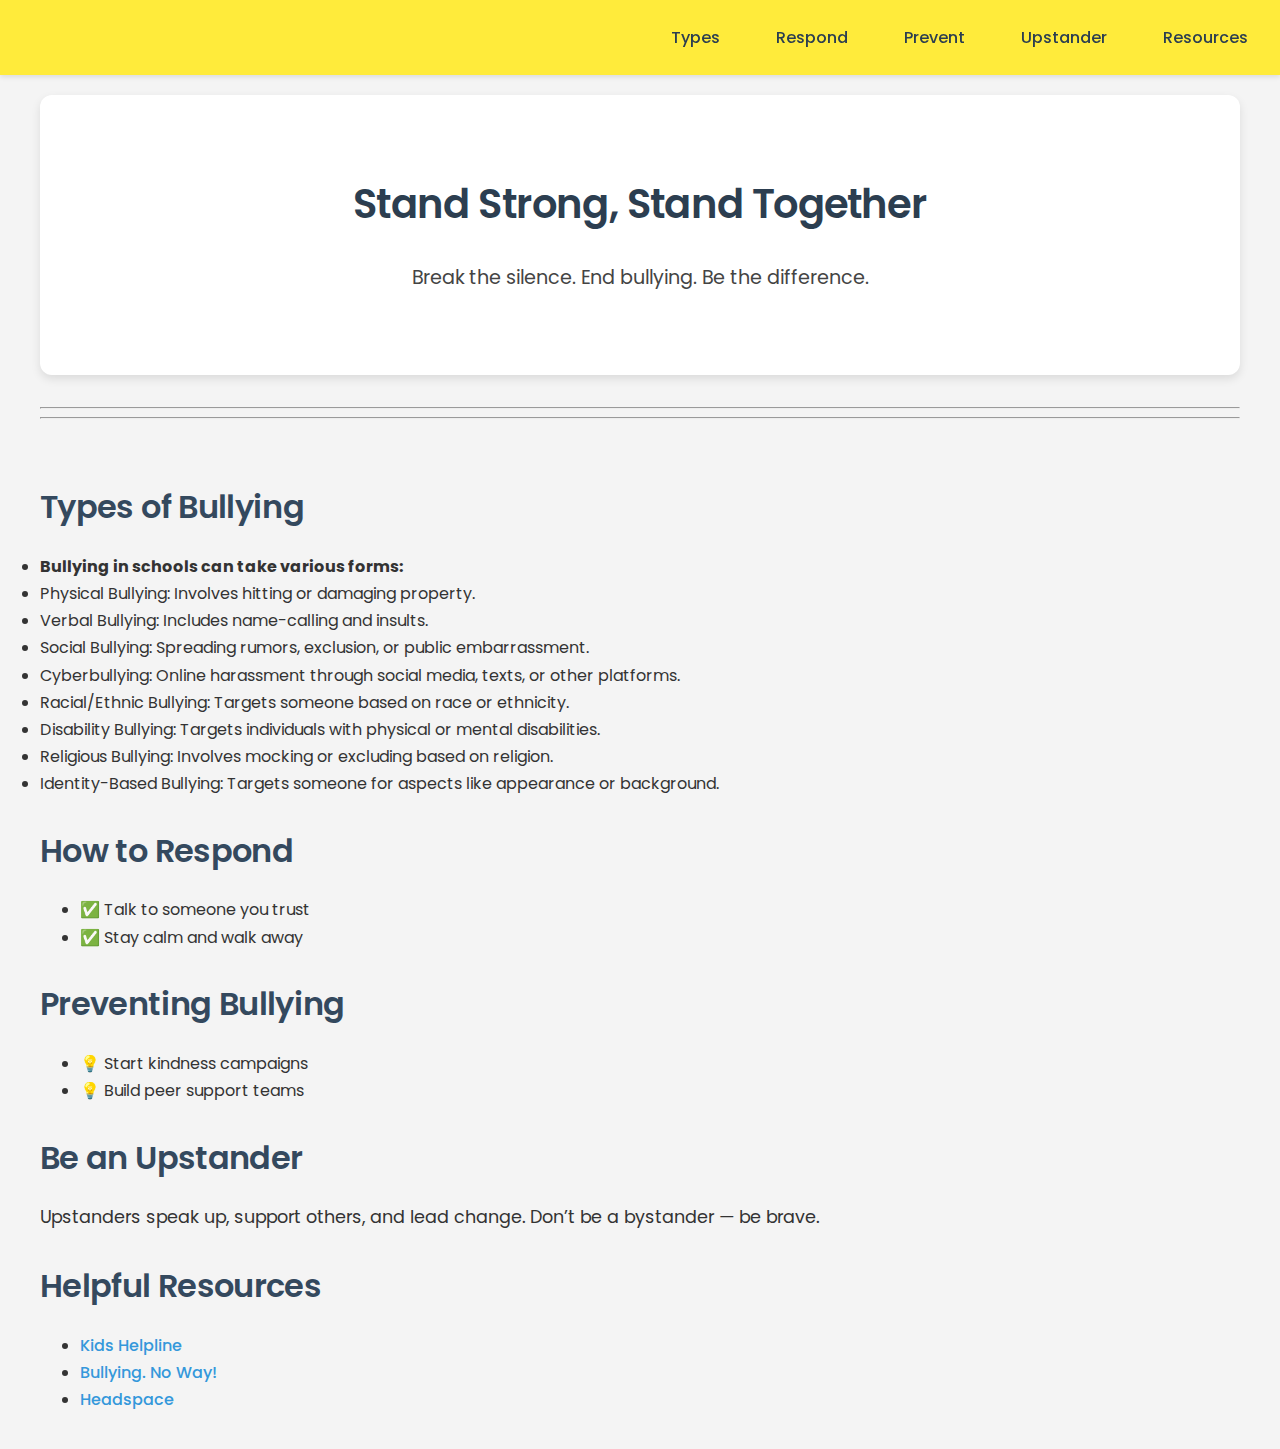
<file: index.html>
<!DOCTYPE html>
<html lang="en">
<head>
  <meta charset="UTF-8" />
  <meta name="viewport" content="width=device-width, initial-scale=1.0"/>
  <title>Ditch the Label - Anti-Bullying</title>
  <link rel="stylesheet" href="style.css" />
  <link rel="icon" type="image/png" href="favicon1.png" />
  <link href="https://fonts.googleapis.com/css2?family=Poppins:wght@400;600&display=swap" rel="stylesheet" />
</head>
<body>
  <header class="navbar">
    <div class="logo"></div>
    <nav>
      <a href="#types">Types</a>
      <a href="#respond">Respond</a>
      <a href="#prevent">Prevent</a>
      <a href="#upstander">Upstander</a>
      <a href="#resources">Resources</a>
    </nav>
  </header>

  <main class="container">
    <section class="hero">
      <h1>Stand Strong, Stand Together</h1>
      <p>Break the silence. End bullying. Be the difference.</p>
    </section>
<hr>
<hr>
<br>
    <section id="types" class="card">
      <h2>Types of Bullying</h2>
      <p>
<li><b>Bullying in schools can take various forms: </b></li>

<li>Physical Bullying: Involves hitting or damaging property.

<li>Verbal Bullying: Includes name-calling and insults.

<li> Social Bullying: Spreading rumors, exclusion, or public embarrassment.

<li>Cyberbullying: Online harassment through social media, texts, or other platforms.

<li>Racial/Ethnic Bullying: Targets someone based on race or ethnicity.

<li>Disability Bullying: Targets individuals with physical or mental disabilities.



<li>Religious Bullying: Involves mocking or excluding based on religion.


<li>Identity-Based Bullying: Targets someone for aspects like appearance or background.</ul></p>
</section>

    <section id="respond" class="card">
      <h2>How to Respond</h2>
      <ul>
        <li>✅ Talk to someone you trust</li>
        <li>✅ Stay calm and walk away</li>
      </ul>
    </section>

    <section id="prevent" class="card">
      <h2>Preventing Bullying</h2>
      <ul>
        <li>💡 Start kindness campaigns</li>
        <li>💡 Build peer support teams</li>
      </ul>
    </section>

    <section id="upstander" class="card">
      <h2>Be an Upstander</h2>
      <p>Upstanders speak up, support others, and lead change. Don’t be a bystander — be brave.</p>
    </section>

    <section id="resources" class="card">
      <h2>Helpful Resources</h2>
      <ul>
        <li><a href="https://kidshelpline.com.au" target="_blank">Kids Helpline</a></li>
        <li><a href="https://bullyingnoway.gov.au" target="_blank">Bullying. No Way!</a></li>
        <li><a href="https://headspace.org.au" target="_blank">Headspace</a></li>
      </ul>
    </section>
  </main>
</body>
</html>
</file>
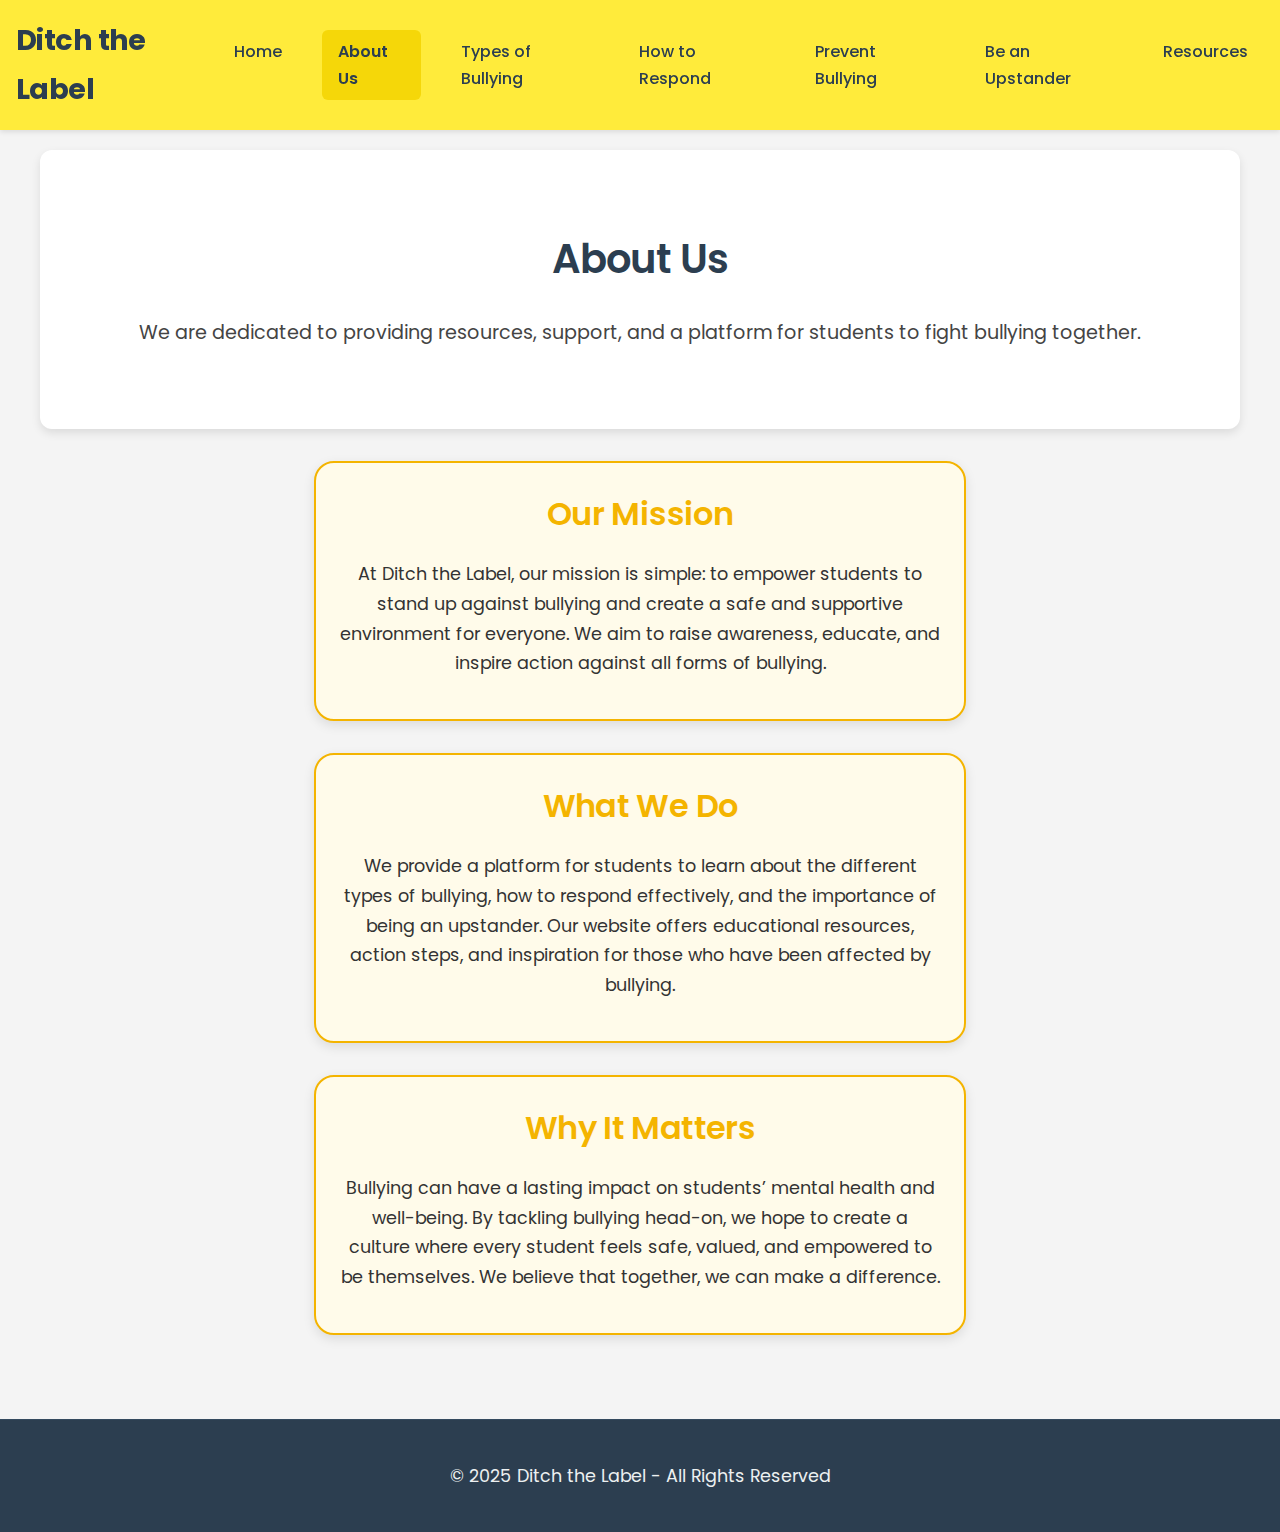
<file: about.html>
<!-- about.html -->

<!DOCTYPE html>
<html lang="en">
<head>
  <meta charset="UTF-8" />
  <meta name="viewport" content="width=device-width, initial-scale=1.0"/>
  <title>About Us - Ditch the Label</title>
  <link rel="stylesheet" href="style.css" />
  <link rel="icon" type="image/png" href="favicon1.png" />
  <link href="https://fonts.googleapis.com/css2?family=Poppins:wght@400;600&display=swap" rel="stylesheet" />
  <script src="script.js" defer></script>
</head>
<body>
  <header class="navbar">
    <div class="logo">Ditch the Label</div>
    <nav>
      <a href="index.html">Home</a>
      <a href="about.html" class="active">About Us</a>
      <a href="types.html">Types of Bullying</a>
      <a href="respond.html">How to Respond</a>
      <a href="prevent.html">Prevent Bullying</a>
      <a href="upstander.html">Be an Upstander</a>
      <a href="resources.html">Resources</a>
    </nav>
  </header>

  <main class="container">
    <section class="hero">
      <h1>About Us</h1>
      <p>We are dedicated to providing resources, support, and a platform for students to fight bullying together.</p>
    </section>
    

    <section class="card">
      <h2>Our Mission</h2>
      <p>
        At Ditch the Label, our mission is simple: to empower students to stand up against bullying and create a safe and supportive environment for everyone. We aim to raise awareness, educate, and inspire action against all forms of bullying.
      </p>
    </section>
<style>
      .card {
        background-color: #fffbea;
        border: 2px solid #f4b400;
        border-radius: 20px;
        padding: 1.5rem;
        width: 50%;  /* Make the card smaller */
        margin: 2rem auto;  /* Center the card */
        box-shadow: 0 4px 12px rgba(0, 0, 0, 0.1);
        text-align: center;  /* Center text */
      }
    
      .card h2 {
        margin-top: 0;
        color: #f4b400;
      }
    </style>

    <section class="card">
      <h2>What We Do</h2>
      <p>
        We provide a platform for students to learn about the different types of bullying, how to respond effectively, and the importance of being an upstander. Our website offers educational resources, action steps, and inspiration for those who have been affected by bullying.
      </p>
    </section>
<style>
      .card {
        background-color: #fffbea;
        border: 2px solid #f4b400;
        border-radius: 20px;
        padding: 1.5rem;
        width: 50%;  /* Make the card smaller */
        margin: 2rem auto;  /* Center the card */
        box-shadow: 0 4px 12px rgba(0, 0, 0, 0.1);
        text-align: center;  /* Center text */
      }
    
      .card h2 {
        margin-top: 0;
        color: #f4b400;
      }
    </style>

    <section class="card">
      <h2>Why It Matters</h2>
      <p>
        Bullying can have a lasting impact on students’ mental health and well-being. By tackling bullying head-on, we hope to create a culture where every student feels safe, valued, and empowered to be themselves. We believe that together, we can make a difference.
      </p>
    </section>
    <style>
        .card {
          background-color: #fffbea;
          border: 2px solid #f4b400;
          border-radius: 20px;
          padding: 1.5rem;
          width: 50%;  /* Make the card smaller */
          margin: 2rem auto;  /* Center the card */
          box-shadow: 0 4px 12px rgba(0, 0, 0, 0.1);
          text-align: center;  /* Center text */
        }
      
        .card h2 {
          margin-top: 0;
          color: #f4b400;
        }
      </style>
  </main>

  <footer>
    <p>&copy; 2025 Ditch the Label - All Rights Reserved</p>
  </footer>
</body>
</html>
</file>
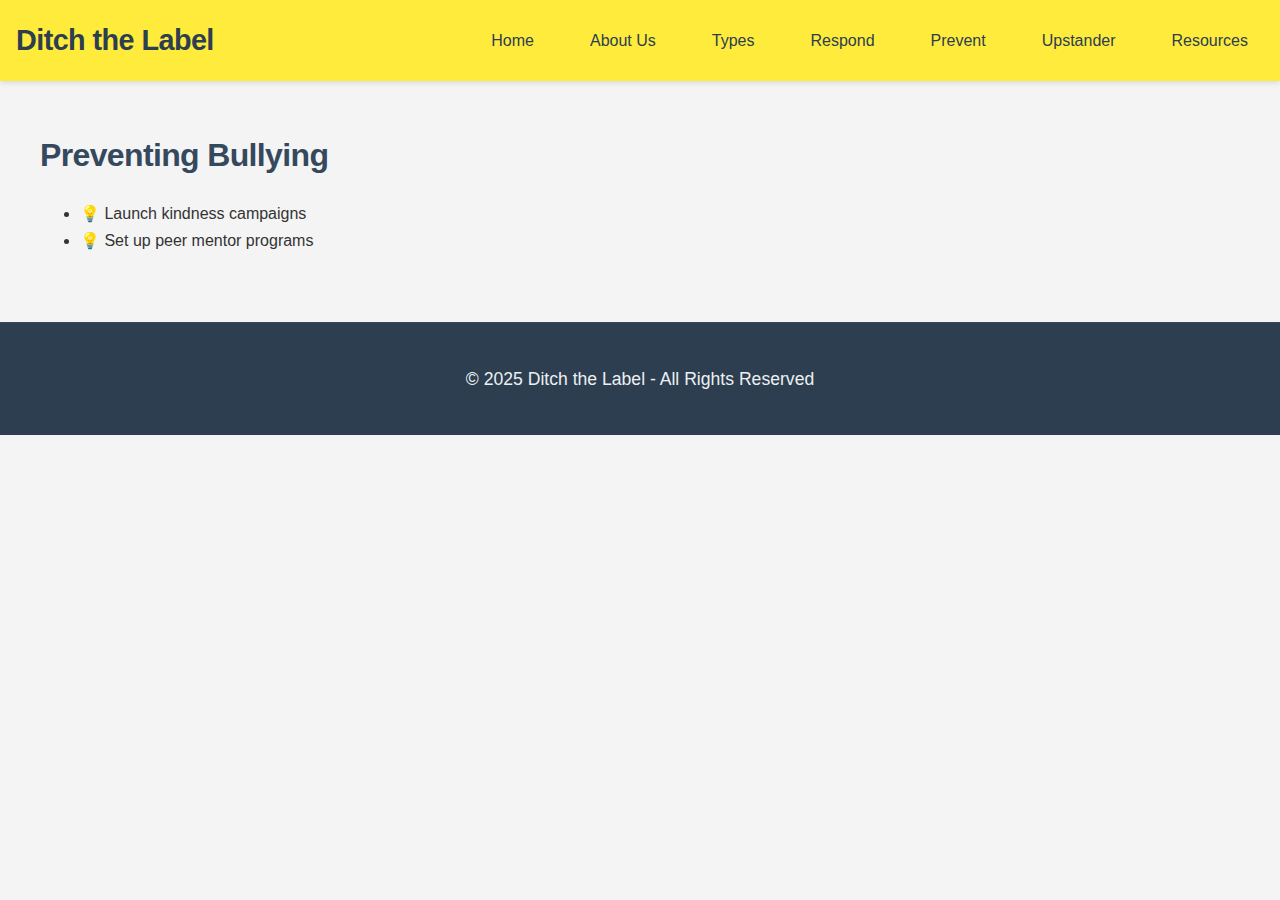
<file: prevent.html>
<!DOCTYPE html>
<html lang="en">
<head>
  <meta charset="UTF-8" />
  <title>Preventing Bullying</title>
  <link rel="stylesheet" href="style.css" />
</head>
<body>
  <header class="navbar">
    <div class="logo">Ditch the Label</div>
    <nav>
      <a href="index.html">Home</a>
      <a href="about.html">About Us</a>
      <a href="types.html">Types</a>
      <a href="respond.html">Respond</a>
      <a href="prevent.html">Prevent</a>
      <a href="upstander.html">Upstander</a>
      <a href="resources.html">Resources</a>
    </nav>
  </header>
  <main class="container">
    <section class="card">
      <h2>Preventing Bullying</h2>
      <ul>
        <li>💡 Launch kindness campaigns</li>
        <li>💡 Set up peer mentor programs</li>
      </ul>
    </section>
  </main>
  <footer>
    <p>&copy; 2025 Ditch the Label - All Rights Reserved</p>
  </footer>
  <script src="script.js"></script>

</body>
</html>
</file>
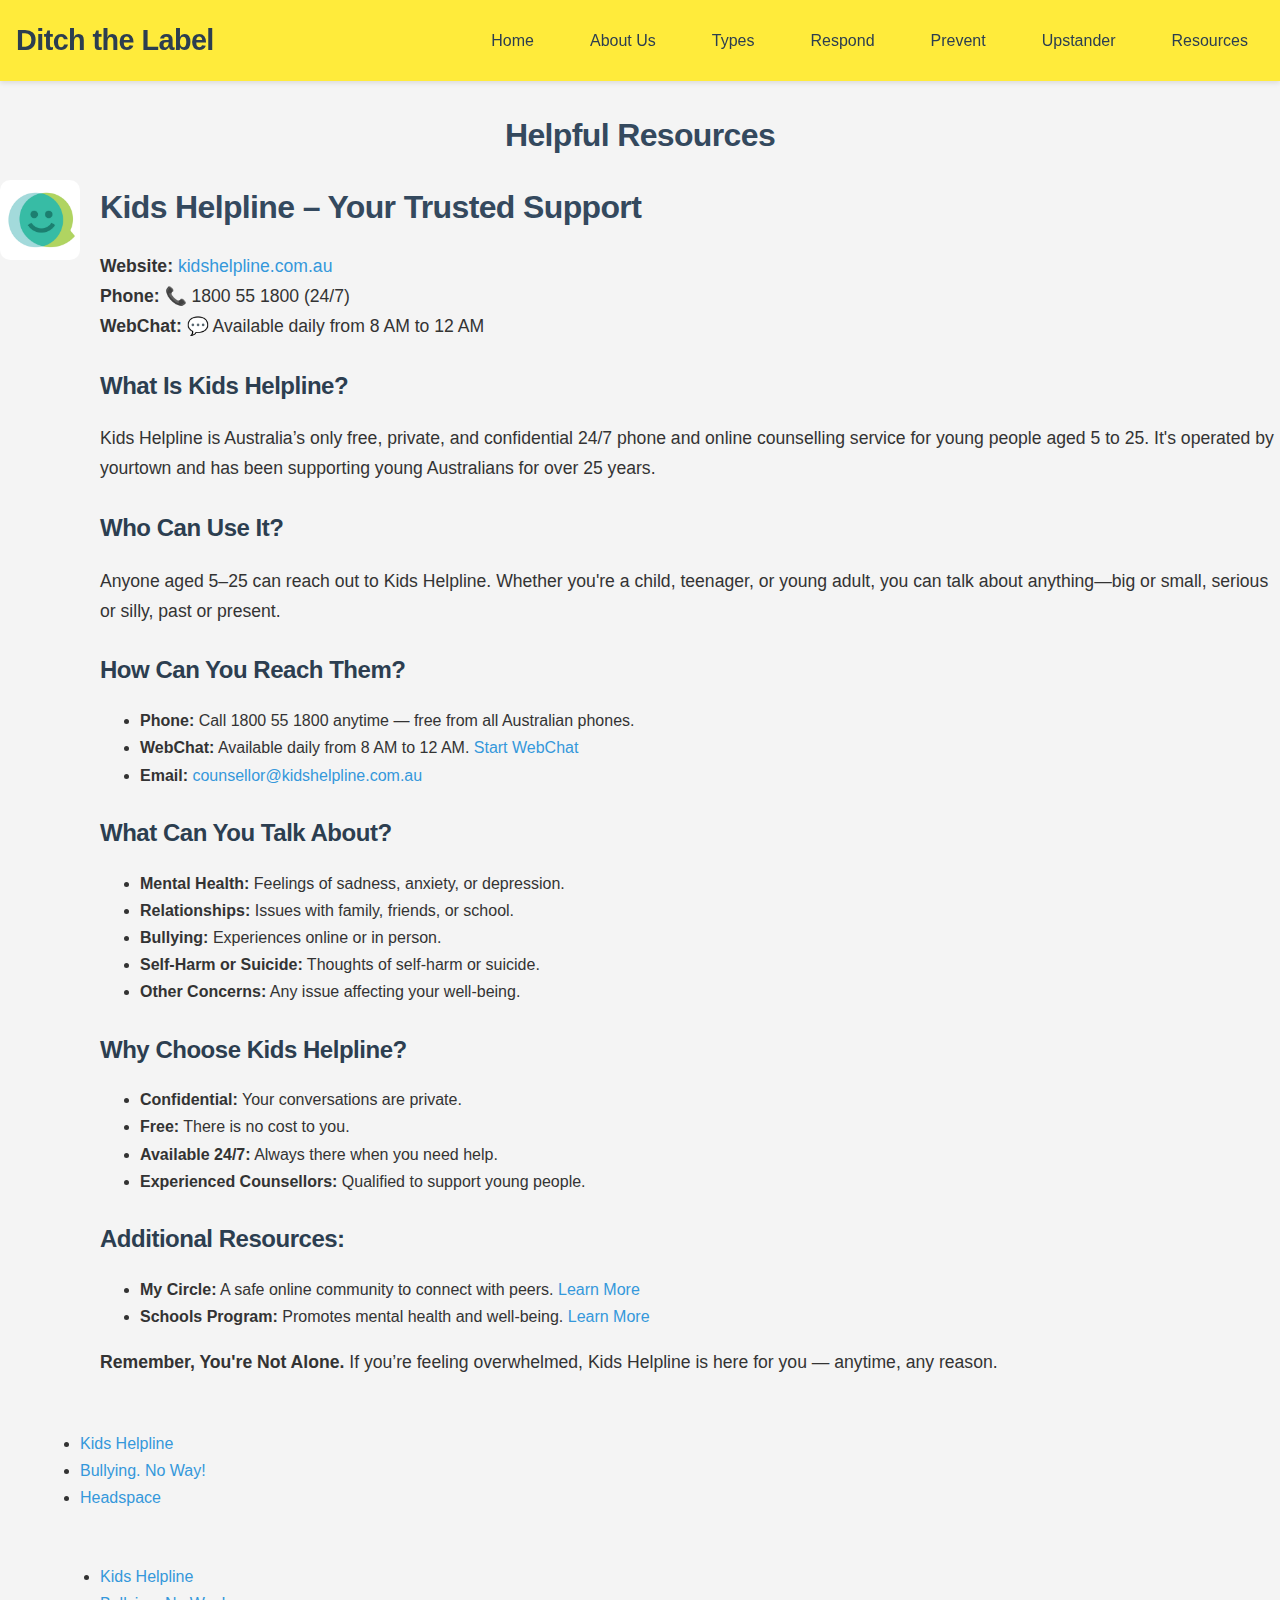
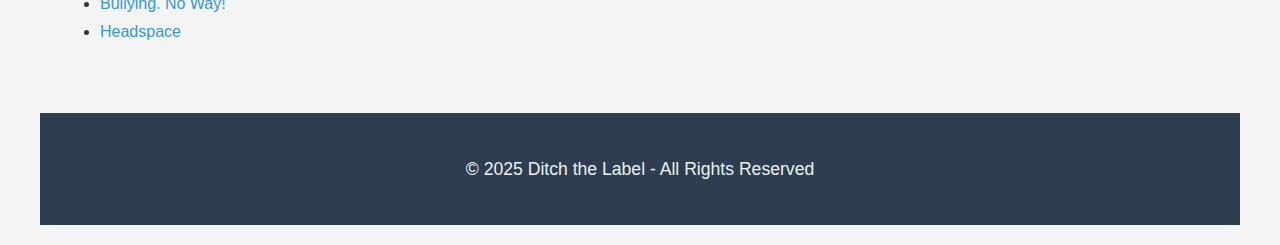
<file: resources.html>
<!DOCTYPE html>
<html lang="en">
<head>
  <meta charset="UTF-8" />
  <title>Resources</title>
  <link rel="stylesheet" href="style.css" />
</head>
<body>
  <header class="navbar">
    <div class="logo">Ditch the Label</div>
    <nav>
      <a href="index.html">Home</a>
      <a href="about.html">About Us</a>
      <a href="types.html">Types</a>
      <a href="respond.html">Respond</a>
      <a href="prevent.html">Prevent</a>
      <a href="upstander.html">Upstander</a>
      <a href="resources.html">Resources</a>
    </nav>
  </header>
  <center><h2>Helpful Resources</h2></center> 
  
  <section class="card">
    <div style="display: flex; align-items: flex-start;">
      <img src="7f27132e-7e3f-451e-95e7-5b3d4d074d71.png" alt="Kids Helpline Logo" style="width: 80px; height: auto; margin-right: 20px; border-radius: 10px;" />
      
      <div>
        <h2 style="margin-top: 0;">Kids Helpline – Your Trusted Support</h2>
  
        <p><strong>Website:</strong> <a href="https://kidshelpline.com.au" target="_blank">kidshelpline.com.au</a><br />
        <strong>Phone:</strong> 📞 1800 55 1800 (24/7)<br />
        <strong>WebChat:</strong> 💬 Available daily from 8 AM to 12 AM</p>
  
        <h3>What Is Kids Helpline?</h3>
        <p>
          Kids Helpline is Australia’s only free, private, and confidential 24/7 phone and online counselling service for young people aged 5 to 25. It's operated by yourtown and has been supporting young Australians for over 25 years.
        </p>
  
        <h3>Who Can Use It?</h3>
        <p>
          Anyone aged 5–25 can reach out to Kids Helpline. Whether you're a child, teenager, or young adult, you can talk about anything—big or small, serious or silly, past or present.
        </p>
  
        <h3>How Can You Reach Them?</h3>
        <ul>
          <li><strong>Phone:</strong> Call 1800 55 1800 anytime — free from all Australian phones.</li>
          <li><strong>WebChat:</strong> Available daily from 8 AM to 12 AM. <a href="https://kidshelpline.com.au/get-help/webchat-counselling" target="_blank">Start WebChat</a></li>
          <li><strong>Email:</strong> <a href="mailto:counsellor@kidshelpline.com.au">counsellor@kidshelpline.com.au</a></li>
        </ul>
  
        <h3>What Can You Talk About?</h3>
        <ul>
          <li><strong>Mental Health:</strong> Feelings of sadness, anxiety, or depression.</li>
          <li><strong>Relationships:</strong> Issues with family, friends, or school.</li>
          <li><strong>Bullying:</strong> Experiences online or in person.</li>
          <li><strong>Self-Harm or Suicide:</strong> Thoughts of self-harm or suicide.</li>
          <li><strong>Other Concerns:</strong> Any issue affecting your well-being.</li>
        </ul>
  
        <h3>Why Choose Kids Helpline?</h3>
        <ul>
          <li><strong>Confidential:</strong> Your conversations are private.</li>
          <li><strong>Free:</strong> There is no cost to you.</li>
          <li><strong>Available 24/7:</strong> Always there when you need help.</li>
          <li><strong>Experienced Counsellors:</strong> Qualified to support young people.</li>
        </ul>
  
        <h3>Additional Resources:</h3>
        <ul>
          <li><strong>My Circle:</strong> A safe online community to connect with peers. <a href="https://kidshelpline.com.au/teens/issues/my-circle" target="_blank">Learn More</a></li>
          <li><strong>Schools Program:</strong> Promotes mental health and well-being. <a href="https://kidshelpline.com.au/schools" target="_blank">Learn More</a></li>
        </ul>
  
        <p><strong>Remember, You're Not Alone.</strong> If you’re feeling overwhelmed, Kids Helpline is here for you — anytime, any reason.</p>
      </div>
    </div>
  </section>
  
    

    <main class="container">
      <section class="card">
       
        <ul>
          <li><a href="https://kidshelpline.com.au" target="_blank">Kids Helpline</a></li>
          <li><a href="https://bullyingnoway.gov.au" target="_blank">Bullying. No Way!</a></li>
          <li><a href="https://headspace.org.au" target="_blank">Headspace</a></li>
        </ul>
      </section>

      <main class="container">
        <section class="card">
         
          <ul>
            <li><a href="https://kidshelpline.com.au" target="_blank">Kids Helpline</a></li>
            <li><a href="https://bullyingnoway.gov.au" target="_blank">Bullying. No Way!</a></li>
            <li><a href="https://headspace.org.au" target="_blank">Headspace</a></li>
          </ul>
        </section>
  </main>
  <footer>
    <p>&copy; 2025 Ditch the Label - All Rights Reserved</p>
  </footer>
</body>
<script src="script.js"></script>
</html>
</file>
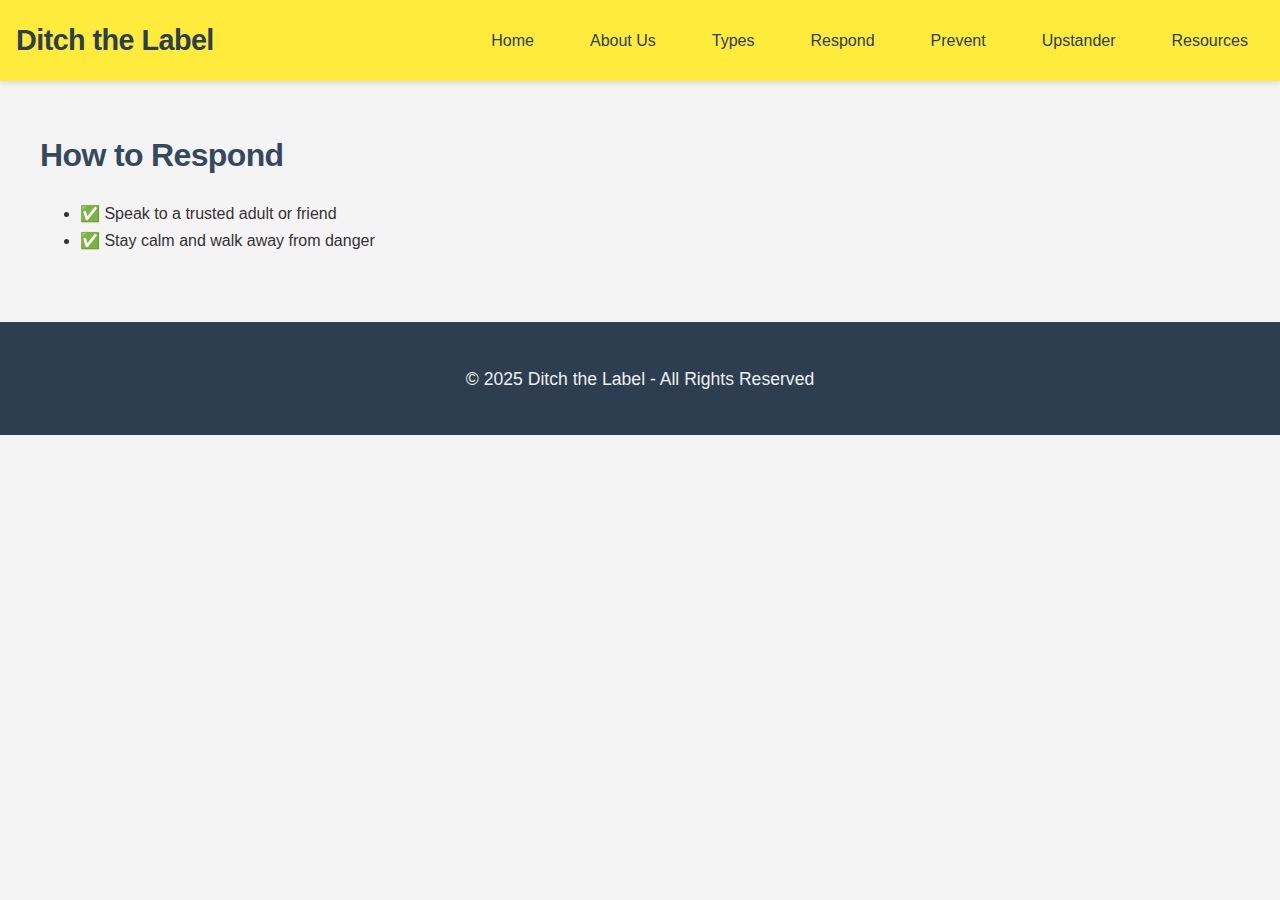
<file: respond.html>
<!DOCTYPE html>
<html lang="en">
<head>
  <meta charset="UTF-8" />
  <title>Responding to Bullying</title>
  <link rel="stylesheet" href="style.css" />
</head>
<body>
  <header class="navbar">
    <div class="logo">Ditch the Label</div>
    <nav>
      <a href="index.html">Home</a>
      <a href="about.html">About Us</a>
      <a href="types.html">Types</a>
      <a href="respond.html">Respond</a>
      <a href="prevent.html">Prevent</a>
      <a href="upstander.html">Upstander</a>
      <a href="resources.html">Resources</a>
    </nav>
  </header>
  <main class="container">
    <section class="card">
      <h2>How to Respond</h2>
      <ul>
        <li>✅ Speak to a trusted adult or friend</li>
        <li>✅ Stay calm and walk away from danger</li>
      </ul>
    </section>
  </main>
  <footer>
    <p>&copy; 2025 Ditch the Label - All Rights Reserved</p>
  </footer>
  <script src="script.js"></script>
</body>
</html>
</file>
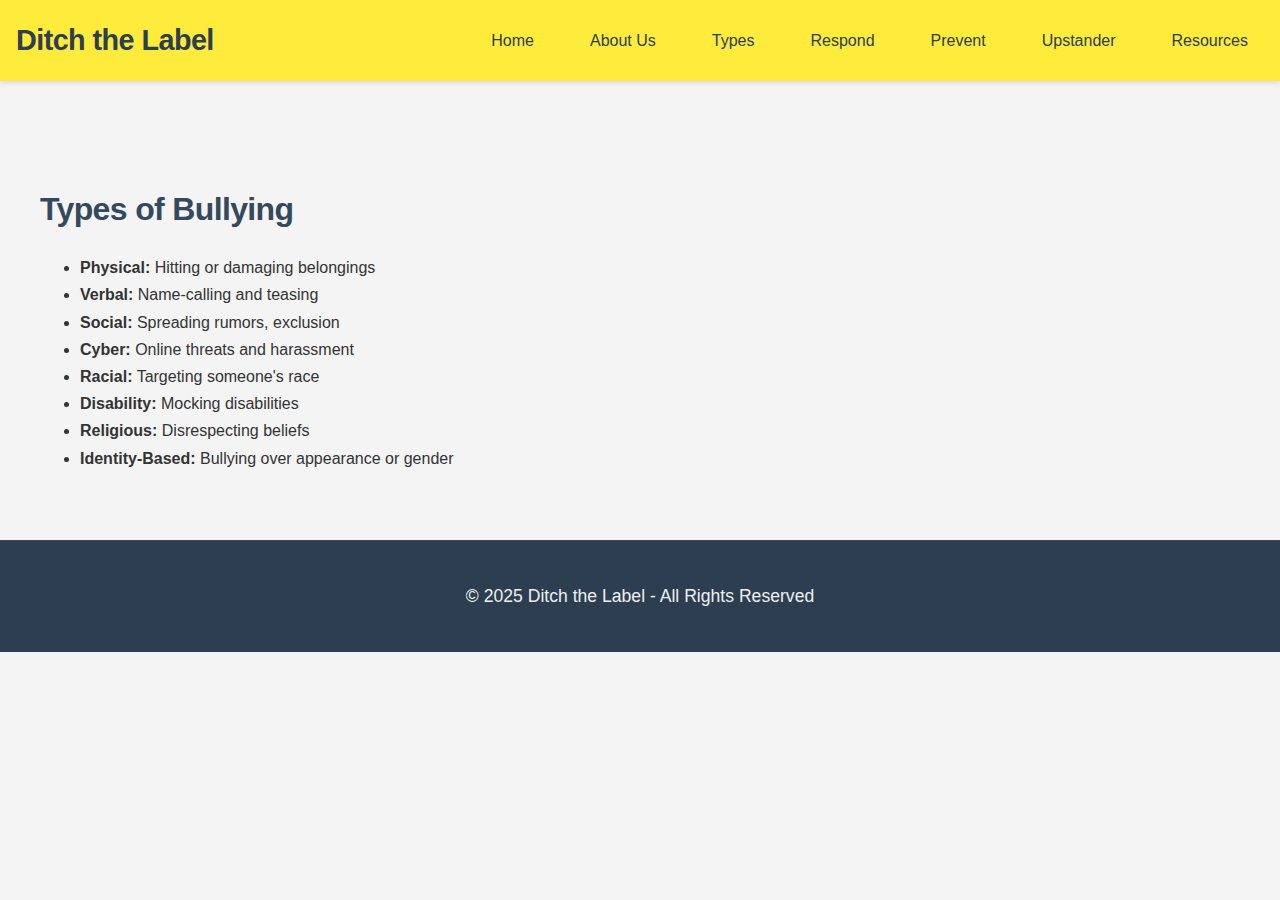
<file: types.html>
<!DOCTYPE html>
<html lang="en">
<head>
  <meta charset="UTF-8" />
  <title>Types of Bullying</title>
  <link rel="stylesheet" href="style.css" />
</head>
<body>
  <header class="navbar">
    <div class="logo">Ditch the Label</div>
    <nav>
      <a href="index.html">Home</a>
      <a href="about.html">About Us</a>
      <a href="types.html">Types</a>
      <a href="respond.html">Respond</a>
      <a href="prevent.html">Prevent</a>
      <a href="upstander.html">Upstander</a>
      <a href="resources.html">Resources</a>
    </nav>
  </header>
  <br>
  <br>

  <main class="container">
    <section class="card">
      <h2>Types of Bullying</h2>
      <ul>
        <li><strong>Physical:</strong> Hitting or damaging belongings</li>
        <li><strong>Verbal:</strong> Name-calling and teasing</li>
        <li><strong>Social:</strong> Spreading rumors, exclusion</li>
        <li><strong>Cyber:</strong> Online threats and harassment</li>
        <li><strong>Racial:</strong> Targeting someone's race</li>
        <li><strong>Disability:</strong> Mocking disabilities</li>
        <li><strong>Religious:</strong> Disrespecting beliefs</li>
        <li><strong>Identity-Based:</strong> Bullying over appearance or gender</li>
      </ul>
    </section>
 
  </main>
  <footer>
    <p>&copy; 2025 Ditch the Label - All Rights Reserved</p>
  </footer>
  <script src="script.js"></script>

</body>
</html>
</file>
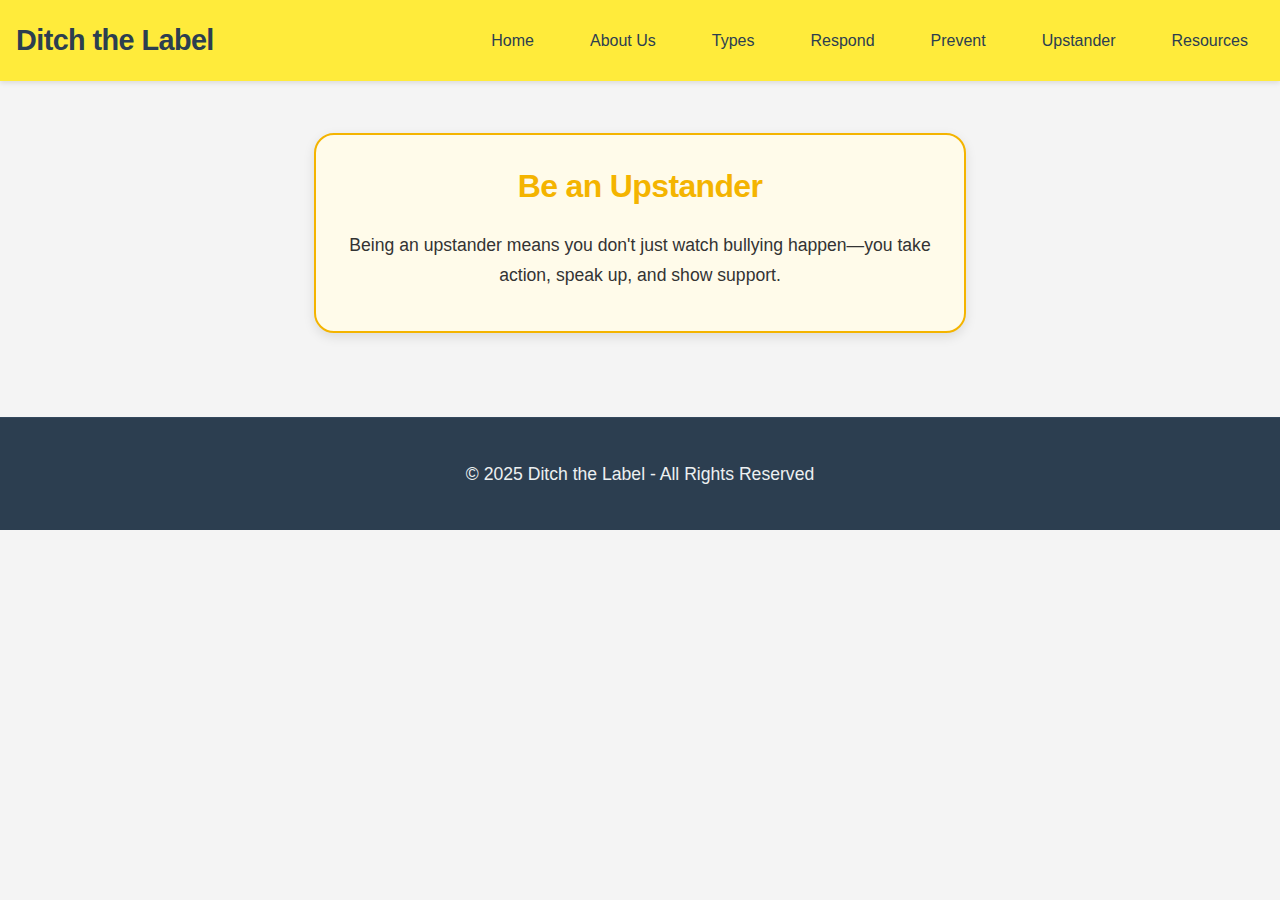
<file: upstander.html>
<!DOCTYPE html>
<html lang="en">
<head>
  <meta charset="UTF-8" />
  <title>Be an Upstander</title>
  <link rel="stylesheet" href="style.css" />
</head>
<body>
  <header class="navbar">
    <div class="logo">Ditch the Label</div>
    <nav>
      <a href="index.html">Home</a>
      <a href="about.html">About Us</a>
      <a href="types.html">Types</a>
      <a href="respond.html">Respond</a>
      <a href="prevent.html">Prevent</a>
      <a href="upstander.html">Upstander</a>
      <a href="resources.html">Resources</a>
    </nav>
  </header>
  <main class="container">
    <section class="card">
      <h2>Be an Upstander</h2>
      <p>Being an upstander means you don't just watch bullying happen—you take action, speak up, and show support.</p>
    </section>
    <style>
      .card {
        background-color: #fffbea;
        border: 2px solid #f4b400;
        border-radius: 20px;
        padding: 1.5rem;
        width: 50%;  /* Make the card smaller */
        margin: 2rem auto;  /* Center the card */
        box-shadow: 0 4px 12px rgba(0, 0, 0, 0.1);
        text-align: center;  /* Center text */
      }
    
      .card h2 {
        margin-top: 0;
        color: #f4b400;
      }
    </style>
  </main>
  <footer>
    <p>&copy; 2025 Ditch the Label - All Rights Reserved</p>
  </footer>
  <script src="script.js"></script>


</body>
</html>
</file>
<file: style.css>
/* Global Styles */
body {
  font-family: 'Poppins', sans-serif; /* More modern font */
  margin: 0;
  padding: 0;
  background-color: #f4f4f4;
  color: #333;
  line-height: 1.7; /* Improved default line height for readability */
}

.container {
  max-width: 1200px; /* Increased max-width for larger screens */
  margin: 0 auto;
  padding: 20px;
}

/* --- Typography --- */
h1 {
  font-size: 2.5rem; /* Larger heading */
  margin-bottom: 20px;
  color: #2c3e50; /* Darker heading color */
  text-align: center; /* Center headings */
  font-weight: 600; /* Use the semibold font weight */
  letter-spacing: -0.02em;
}

h2 {
  font-size: 2rem; /* Increased heading size */
  margin-bottom: 18px;
  color: #34495e;
  font-weight: 600;
  letter-spacing: -0.02em;
}

h3 {
  font-size: 1.5rem; /* Increased heading size */
  margin-bottom: 16px;
  color: #2c3e50; /* A brighter accent color */
  font-weight: 600;
  letter-spacing: -0.02em;
}


p {
  font-size: 1.1rem; /* Slightly larger body text */
  margin-bottom: 16px;
}

a {
  color: #3498db; /* Default link color */
  text-decoration: none;
  transition: color 0.3s ease; /* Smooth transition */
  font-weight: 500;
}

a:hover {
  color: #2980b9; /* Darker shade on hover */
}

a:active {
  color: #2c3e50; /* Even darker on active */
}


/* --- Layout & Sections --- */
.navbar {
  background-color: #ffeb3b; /* Yellow navbar */
  padding: 1rem;
  display: flex;
  justify-content: space-between;
  align-items: center;
  box-shadow: 0 2px 5px rgba(0, 0, 0, 0.1); /* Subtle shadow */
  position: sticky; /* Sticky navbar */
  top: 0;
  z-index: 100;
}

.navbar .logo {
  font-size: 1.8rem; /* Increased logo size */
  font-weight: 700; /* Make logo bold */
  color: #2c3e50; /* Darker logo color */
  letter-spacing: -0.02em;
}

.navbar nav {
  display: flex;
  gap: 1.5rem; /* Increased gap */
}

.navbar nav a {
  color: #2c3e50; /* Dark navbar link color */
  font-weight: 500; /* Medium font weight for nav links */
  padding: 0.5rem 1rem;
  border-radius: 0.375rem; /* Rounded corners for nav links */
  transition: background-color 0.3s ease; /* Smooth transition */
}

.navbar nav a:hover {
  background-color: rgba(0, 0, 0, 0.1); /* Slightly darker background on hover */
  color: #2c3e50;  /* Keep the text the same color on hover */
}

.navbar nav a.active {
  background-color: #f5d709; /* Slightly darker yellow for active */
  color: #2c3e50;
  font-weight: 600; /* Make active link bold */
}


.hero {
  background-color: #ffffff;
  padding: 3rem; /* Increased padding */
  margin-bottom: 2rem;
  border-radius: 0.75rem; /* More rounded corners */
  box-shadow: 0 4px 10px rgba(0, 0, 0, 0.1); /* Slightly stronger shadow */
  text-align: center;
}

.hero h1 {
  margin-bottom: 1.5rem; /* Increased margin */
}

.hero p {
  font-size: 1.2rem; /* Slightly larger hero paragraph */
  color: #444; /* Slightly darker text */
  margin-bottom: 2rem; /* Increased margin */
}


.content {
  background-color: #ffffff;
  padding: 3rem; /* Increased padding */
  margin-bottom: 2rem;
  border-radius: 0.75rem; /* More rounded corners */
  box-shadow: 0 4px 10px rgba(0, 0, 0, 0.1); /* Slightly stronger shadow */
}

.content h1{
  text-align: left;
}

.content h2{
  margin-top: 2.5rem;
  text-align: left;
}

.content h3{
  text-align: left;
}


.content ul {
  list-style: disc;
  padding-left: 2rem;
  margin-bottom: 1rem;
}

.content ol {
  list-style: decimal;
  padding-left: 2rem;
  margin-bottom: 1rem;
}

.content li{
  margin-bottom: 0.75rem;
}


footer {
  background-color: #2c3e50; /* Darker footer */
  color: #ecf0f1; /* Lighter footer text */
  text-align: center;
  padding: 1.5rem; /* Increased padding */
  margin-top: 2rem;
  border-top: 1px solid #34495e;
}

/* --- Responsive Adjustments --- */
@media (max-width: 768px) { /* Medium screens and below (tablets) */
  .navbar {
    flex-direction: column;
    align-items: flex-start;
  }
  .navbar nav {
    flex-direction: column;
    gap: 1rem;
  }
  .navbar nav a {
    width: 100%; /* Make nav links take full width on small screens */
    text-align: center;
  }
  .hero {
    padding: 2rem;
  }
  .content {
    padding: 2rem;
  }
  h1{
    font-size: 2.2rem;
  }
  h2{
    font-size: 1.75rem;
  }
  h3{
    font-size: 1.25rem;
  }
  p{
    font-size: 1rem;
  }
}

@media (max-width: 480px) { /* Small screens (phones) */
  .hero {
    padding: 1.5rem;
  }
  .content {
    padding: 1.5rem;
  }
  .navbar .logo{
    font-size: 1.5rem;
  }
  h1{
    font-size: 2rem;
  }
  h2{
    font-size: 1.5rem;
  }
  h3{
    font-size: 1.125rem;
  }
  p{
    font-size: 0.9rem;
  }
}
</file>
